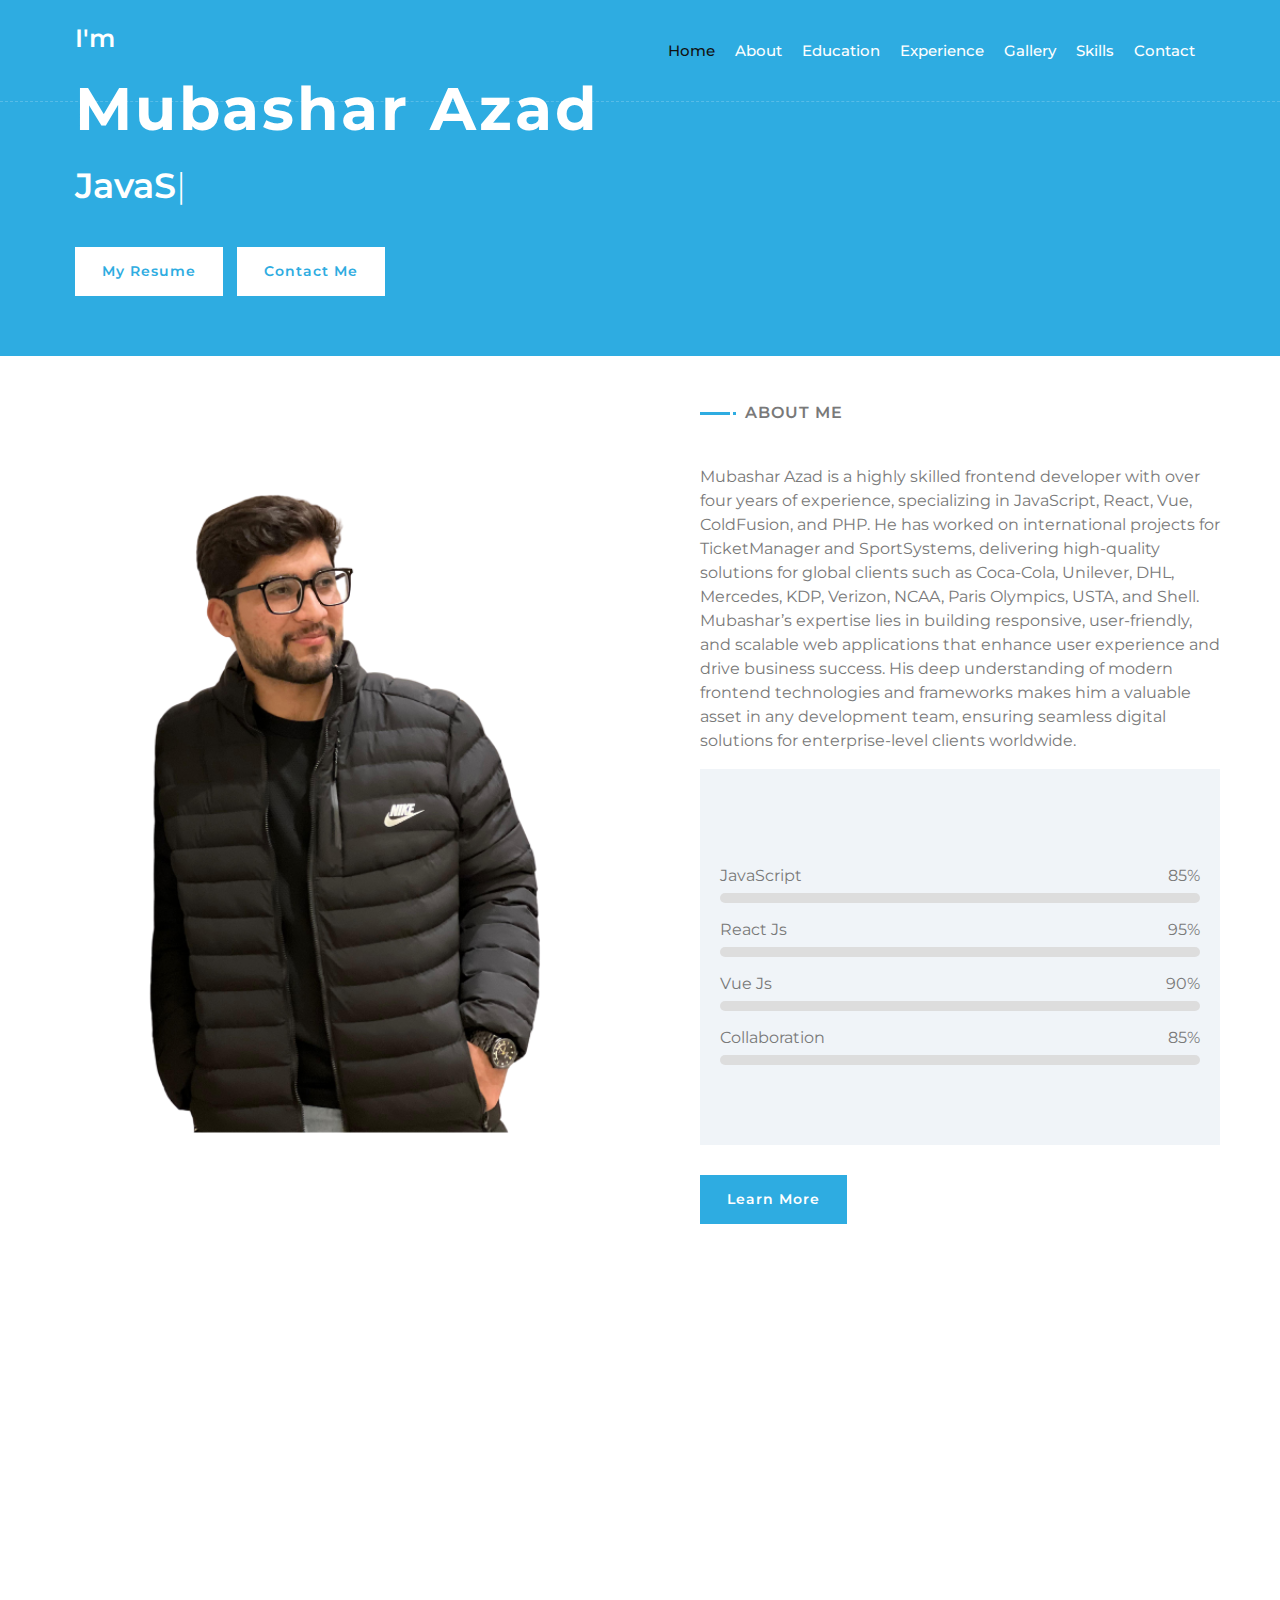
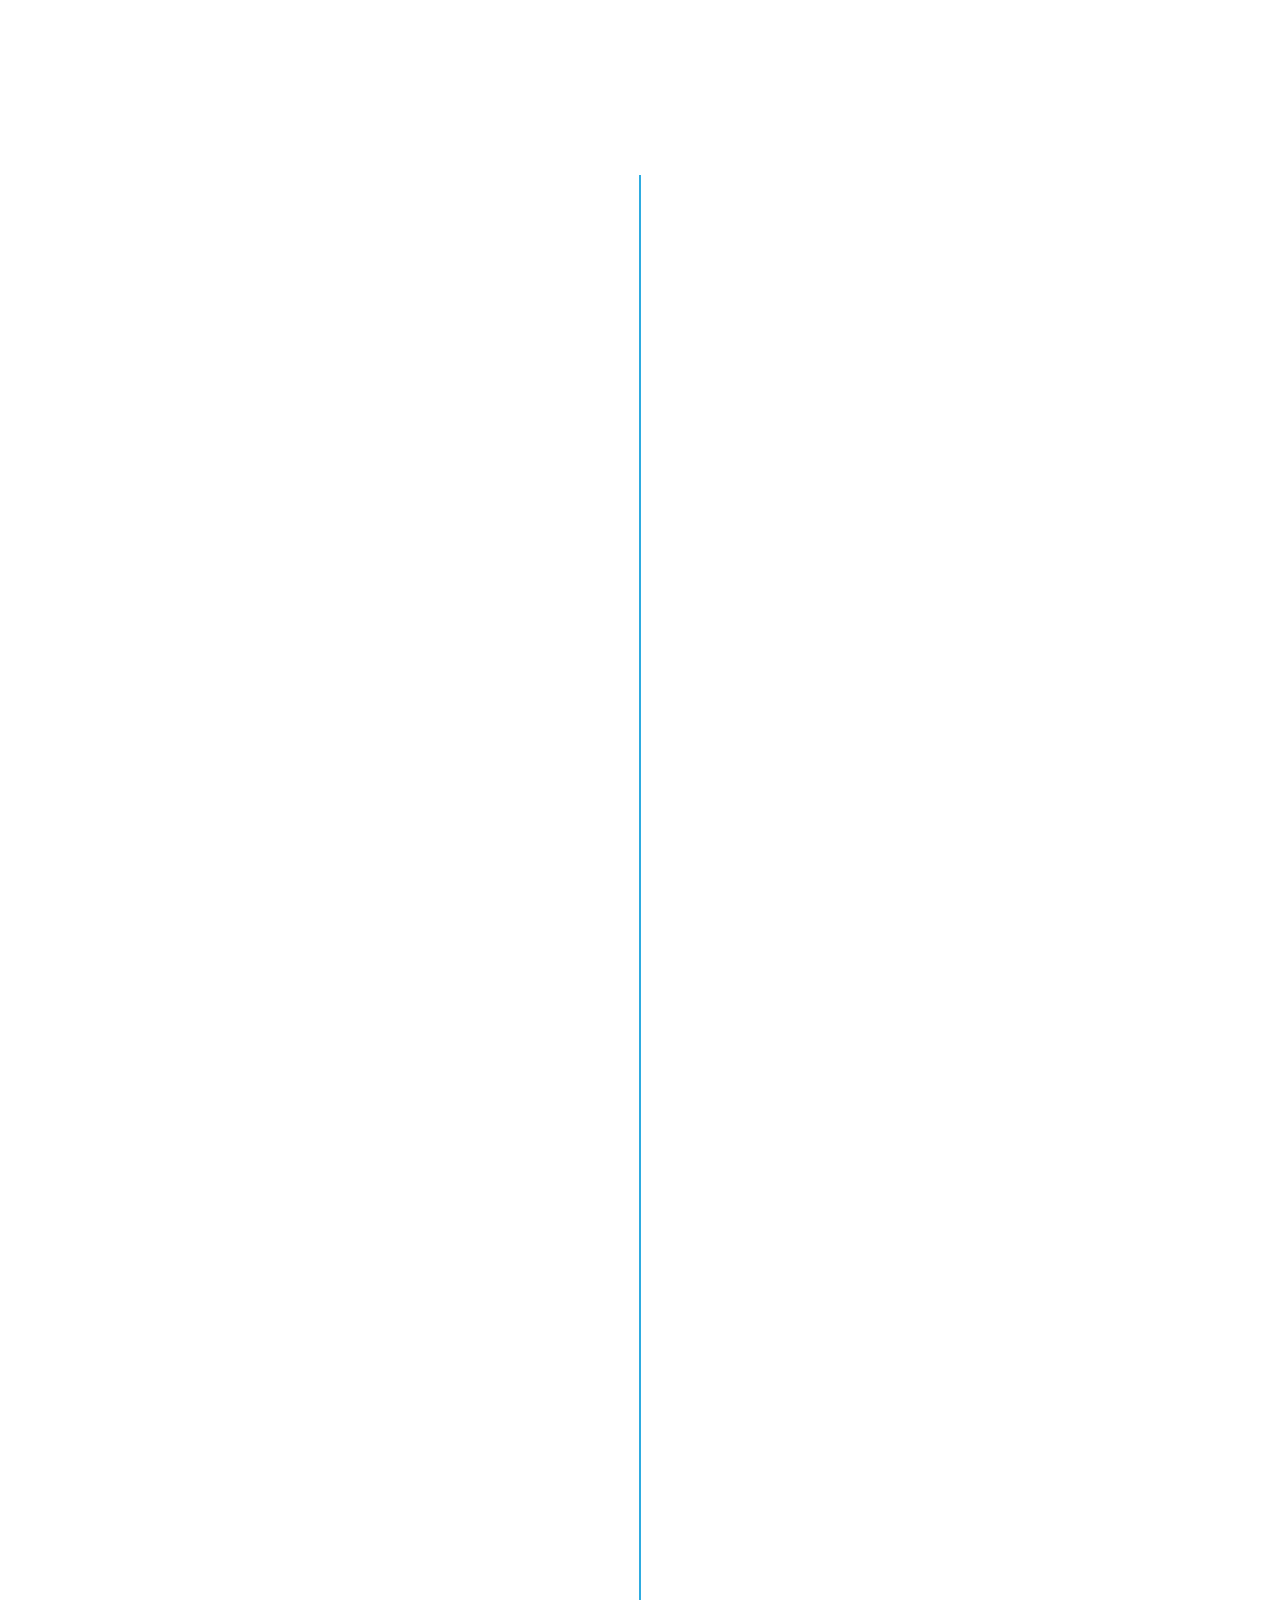
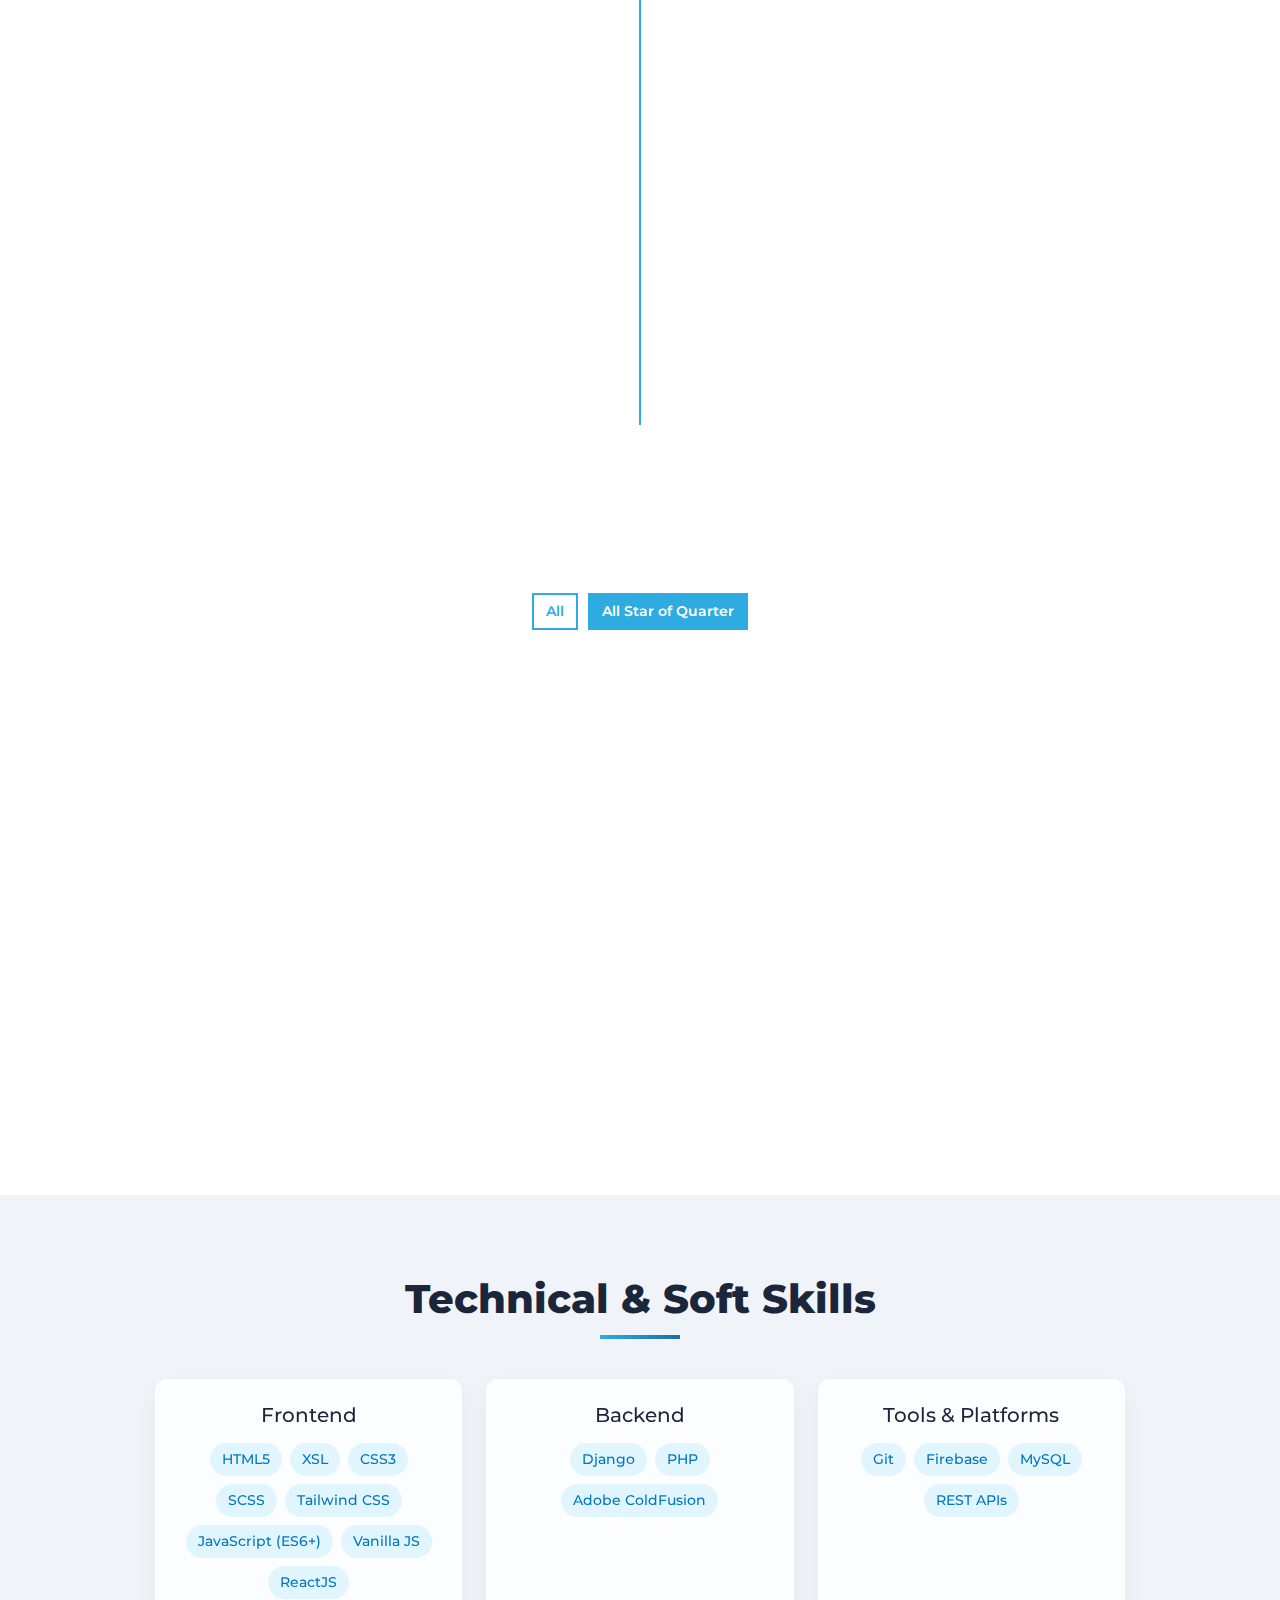
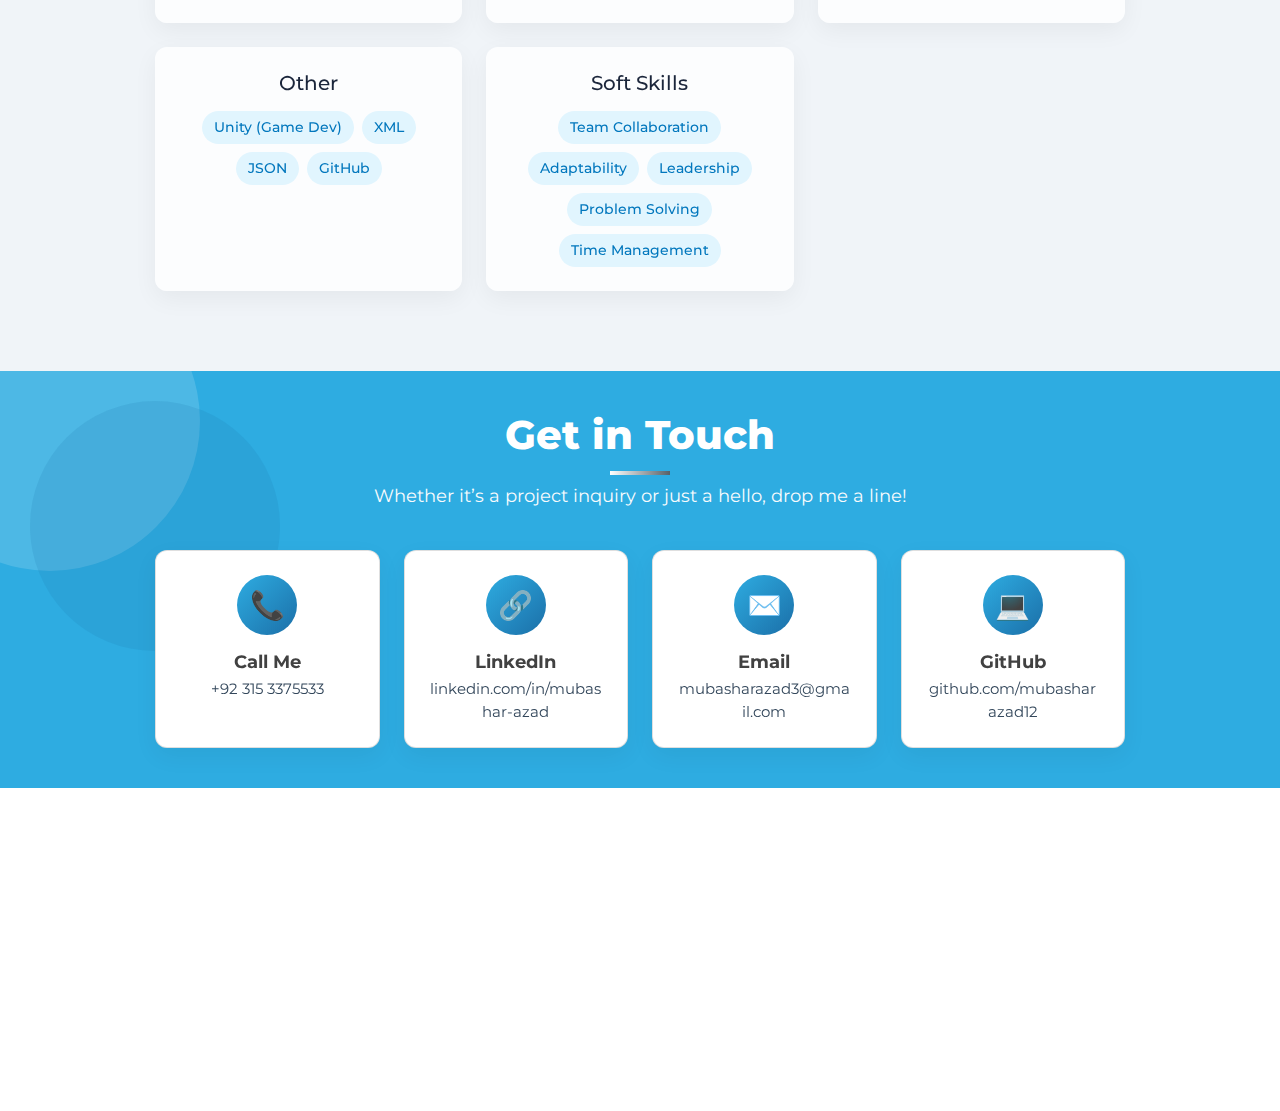
<file: index.html>
<!DOCTYPE html>
<html lang="en">
    <head>
        <meta charset="utf-8">
        <title>Mubashar Azad</title>
        <meta content="width=device-width, initial-scale=1.0" name="viewport">
        <meta name="keywords">
        <meta name="description">

        <!-- Favicon -->
        <link href="img/favicon.ico" rel="icon">

        <!-- Google Font -->
        <link href="https://fonts.googleapis.com/css2?family=Montserrat:wght@300;400;500;600;700&display=swap" rel="stylesheet">

        <!-- CSS Libraries -->
        <link href="https://stackpath.bootstrapcdn.com/bootstrap/4.4.1/css/bootstrap.min.css" rel="stylesheet">
        <link href="https://cdnjs.cloudflare.com/ajax/libs/font-awesome/5.10.0/css/all.min.css" rel="stylesheet">
        <link href="lib/animate/animate.min.css" rel="stylesheet">
        <link href="lib/owlcarousel/assets/owl.carousel.min.css" rel="stylesheet">
        <link href="lib/lightbox/css/lightbox.min.css" rel="stylesheet">

        <!-- Template Stylesheet -->
        <link href="css/style.css" rel="stylesheet">
    </head>

    <body data-spy="scroll" data-target=".navbar" data-offset="51">
        <!-- Nav Bar Start -->
        <div class="navbar navbar-expand-lg bg-light navbar-light">
            <div class="container-fluid">
                <a href="index.html" class="navbar-brand"></a>
                <button type="button" class="navbar-toggler" data-toggle="collapse" data-target="#navbarCollapse">
                    <span class="navbar-toggler-icon"></span>
                </button>

                <div class="collapse navbar-collapse justify-content-between" id="navbarCollapse">
                    <div class="navbar-nav ml-auto">
                        <a href="#home" class="nav-item nav-link active">Home</a>
                        <a href="#about" class="nav-item nav-link">About</a>
                        <a href="#service" class="nav-item nav-link">Education</a>
                        <a href="#experience" class="nav-item nav-link">Experience</a>
                        <a href="#portfolio" class="nav-item nav-link">Gallery</a>
                        <a href="#skills" class="nav-item nav-link">Skills</a>
                        <!--  <a href="#review" class="nav-item nav-link">Review</a>
                        <a href="#team" class="nav-item nav-link">Team</a>
                        <a href="#blog" class="nav-item nav-link">Blog</a>-->
                        <a href="#contact" class="nav-item nav-link">Contact</a>
                    </div>
                </div>
            </div>
        </div>
        <!-- Nav Bar End -->


        <!-- Hero Start -->
        <div class="hero" id="home">
            <div class="container-fluid">
                <div class="row align-items-center">
                    <div class="col-sm-12 col-md-6">
                        <div class="hero-content">
                            <div class="hero-text">
                                <p>I'm</p>
                                <h1>Mubashar Azad</h1>
                                <h2></h2>
                                <div class="typed-text"> JavaScript, React.js, Vue.js, GitHub, Frontend Development</div>
                            </div>
                            <div class="hero-btn">
                                <a class="btn" href="documents\Mubashar Azad.pdf" download>My Resume</a>
                                <a class="btn" href="#contact">Contact Me</a>
                            </div>
                        </div>
                    </div>
                    <div class="col-sm-12 col-md-6 d-none d-md-block">
                        <div class="hero-image">
                            <!-- <img src="img/hero.png" alt="Hero Image"> -->
                        </div>
                    </div>
                </div>
            </div>
        </div>
        <!-- Hero End -->

   
        <!-- About Start -->
        <div class="about wow fadeInUp" data-wow-delay="0.1s" id="about">
            
            <div class="container-fluid">
                <div class="row align-items-center">
                     <div class="col-lg-6">
                        <div class="about-img">
                            <!-- <img src="img/about.jpg" alt="Image"> -->
                            <img src="img/hero.png" alt="Hero Image"> 
                        </div>
                    </div>
                    <div class="col-lg-6">
                        <div class="about-content">
                            <div class="section-header text-left">
                               <p>About Me</p>
                                
                            </div>
                            <div class="about-text">
                                <p>
                                    Mubashar Azad is a highly skilled frontend developer with over four years of experience, specializing in JavaScript, React, Vue, ColdFusion, and PHP. He has worked on international projects for TicketManager and SportSystems, delivering high-quality solutions for global clients such as Coca-Cola, Unilever, DHL, Mercedes, KDP, Verizon, NCAA, Paris Olympics, USTA, and Shell. Mubashar’s expertise lies in building responsive, user-friendly, and scalable web applications that enhance user experience and drive business success. His deep understanding of modern frontend technologies and frameworks makes him a valuable asset in any development team, ensuring seamless digital solutions for enterprise-level clients worldwide.
 </p>
                            </div>
                            <div class="skills">
                                <div class="skill-name">
                                    <p>JavaScript</p><p>85%</p>
                                </div>
                                <div class="progress">
                                    <div class="progress-bar" role="progressbar" aria-valuenow="85" aria-valuemin="0" aria-valuemax="100"></div>
                                </div>
                                <div class="skill-name">
                                    <p>React Js</p><p>95%</p>
                                </div>
                                <div class="progress">
                                    <div class="progress-bar" role="progressbar" aria-valuenow="95" aria-valuemin="0" aria-valuemax="100"></div>
                                </div>
                                <div class="skill-name">
                                    <p>Vue Js</p><p>90%</p>
                                </div>
                                <div class="progress">
                                    <div class="progress-bar" role="progressbar" aria-valuenow="90" aria-valuemin="0" aria-valuemax="100"></div>
                                </div>
                                <div class="skill-name">
                                    <p>Collaboration</p><p>85%</p>
                                </div>
                                <div class="progress">
                                    <div class="progress-bar" role="progressbar" aria-valuenow="85" aria-valuemin="0" aria-valuemax="100"></div>
                                </div>
                            </div>
                            <a class="btn" href="">Learn More</a>
                        </div>
                    </div>
                </div>
            </div>
        </div>
        <!-- About End -->
        
        
        <!-- Education Start -->
        <div class="service" id="service">
            <div class="container">
                <div class="section-header text-center wow zoomIn" data-wow-delay="0.1s">
                    <p>Background</p>
                    <h2>Education</h2>
                </div>
                <div class="row">
                    <div class="col-lg-6 wow fadeInUp" data-wow-delay="0.0s">
                        <div class="service-item">
                            <div class="service-icon">
                                <i class="fas fa-graduation-cap"></i>
                            </div>
                            <div class="service-text">
                                <h3>BS - Software Engineering</h3>
                                <p><i>Riphah International University, Islamabad
</p></i>
                               
                            </div>
                        </div>
                    </div>
               
                    <!-- <div class="col-lg-6 wow fadeInUp" data-wow-delay="0.4s">
                        <div class="service-item">
                            <div class="service-icon">
                                <i class="fas fa-book-reader"></i>
                            </div>
                            <div class="service-text">
                                 <h3>A-Level</h3>
                                <p><i>Roots College International
</p></i>
                               
                            </div>
                        </div> -->
                    <!-- </div>
                    <div class="col-lg-6 wow fadeInUp" data-wow-delay="0.6s">
                        <div class="service-item">
                            <div class="service-icon">
                                <i class="fas fa-school"></i>
                            </div>
                            <div class="service-text">
                                <h3>High School</h3>
                                <p><i>Vaqar Un Nisa School
</p></i>
                                
                            </div>
                        </div>
                    </div> -->
                </div>
            </div>
        </div>
        <!-- Service End -->
        
        
         <!-- Experience Start -->
        <div class="experience" id="experience">
            <div class="container">
                <header class="section-header text-center wow zoomIn" data-wow-delay="0.1s">
                    <p>My Resume</p>
                    <h2>Pojects Worked On</h2>
                </header>
                <div class="timeline">
                    <div class="timeline-item left wow slideInLeft" data-wow-delay="0.1s">
                        <div class="timeline-text">
                            <div class="timeline-date">SportSystems Client</div>
                            <h2>Coca Cola</h2>
                            <p>
                                Developed a highly interactive and responsive web platform for Coca-Cola’s global campaigns.

Optimized frontend performance for seamless user experience across devices.

Received appreciation from the customer support team for smooth UI/UX that enhanced engagement.

Collaborated with QA to ensure rigorous testing and bug-free deployments.
                            </p>
                        </div>
                    </div>
                    <div class="timeline-item right wow slideInRight" data-wow-delay="0.1s">
                        <div class="timeline-text">
                            <div class="timeline-date">SportSystems Client</div>
                            <h2>Unilever</h2>
                            <!-- <h4>Corporate Events, Islamabad,Pakistan</h4> -->
                            <p>
                                Created a scalable frontend architecture for Unilever’s digital solutions.

                                Designed user-centric UI components that improved accessibility and usability.
                                
                                Recognized for delivering efficient code and rapid feature updates.
                                
                                Worked closely with QA teams to resolve UI inconsistencies and improve responsiveness. 
                            </p>
                        </div>
                    </div>
                    <div class="timeline-item left wow slideInLeft" data-wow-delay="0.1s">
                        <div class="timeline-text">
                            <div class="timeline-date">SportSystems Client</div>
                            <h2>DHL</h2>
                            <p>
                                Built a dynamic logistics management interface, improving order tracking and real-time updates.

                                Implemented React and Vue-based solutions to enhance user interactions.
                                
                                Received positive feedback from the customer service team for improved navigation and UX.
                                
                                Collaborated with QA testers to perform cross-browser testing and ensure system stability.
                            </p>
                        </div>
                    </div>
                    <div class="timeline-item right wow slideInRight" data-wow-delay="0.1s">
                        <div class="timeline-text">
                            <div class="timeline-date">SportSystems Client</div>
                            <h2>Mercedes</h2>
                            <p>
                                Developed high-performance frontend solutions for Mercedes’ internal and customer-facing applications.

                                Focused on optimizing UI components for automotive data visualization.
                                
                                Customer support team acknowledged the smooth, glitch-free interface.
                                
                                Worked alongside QA engineers to ensure responsive layouts on all devices.                            </p>
                        </div>
                    </div>
                    <div class="timeline-item left wow slideInLeft" data-wow-delay="0.1s">
                        <div class="timeline-text">
                            <div class="timeline-date">SportSystems Client</div>
                            <h2>KDP (Keurig Dr Pepper)</h2>
                            <p>
                                Designed an engaging e-commerce experience for KDP’s product lineup.

Ensured fast-loading, mobile-friendly interfaces using React and PHP.

Integrated SportSystems and TicketManager to synchronize event data and ensure real-time updates across platforms.

Customer support teams appreciated the intuitive navigation and user experience improvements.

QA collaboration helped eliminate edge-case UI bugs and performance issues, ensuring smooth data flow between systems.
                            </p>
                        </div>
                    </div>
                    <div class="timeline-item right wow slideInRight" data-wow-delay="0.1s">
                        <div class="timeline-text">
                            <div class="timeline-date">SportSystems Client</div>
                            <h2>Shell</h2>
                            <p>
                                Created a responsive enterprise dashboard for Shell’s internal management tools.

                                Developed secure, efficient UI components for handling business-critical data.
                                
                                Integrated SportSystems and TicketManager to ensure seamless data exchange between ticketing and corporate systems.
                                
                                Earned appreciation for enhancing usability, modernizing legacy interfaces, and maintaining data consistency across platforms.
                                
                                Conducted extensive QA testing for security, performance, and cross-browser consistency while validating end-to-end data accuracy between the integrated systems.                            </p>
                        </div>
                    </div>
                </div>
            </div>
        </div>
        <!-- Job Experience End -->
         <!-- Portfolio Start -->
    <!-- <div class="container-fluid pt-5 pb-3" id="portfolio">
        <div class="container">
            <div class="position-relative d-flex align-items-center justify-content-center">
                <h1 class="display-1 text-uppercase text-white" style="-webkit-text-stroke: 1px #dee2e6;">Gallery</h1>
                <h1 class="position-absolute text-uppercase text-primary"></h1>
            </div>
            <script src="https://apps.elfsight.com/p/platform.js" defer></script>
<div class="elfsight-app-49f7abd9-7fe6-4b0e-9a2c-ef73fb15588d"></div> -->
            <!--<div class="row">
                <div class="col-12 text-center mb-2">
                    <ul class="list-inline mb-4" id="portfolio-flters">
                        <li class="btn btn-sm btn-outline-primary m-1 active"  data-filter="*">All</li>
                        <li class="btn btn-sm btn-outline-primary m-1" data-filter=".first">Design</li>
                        <li class="btn btn-sm btn-outline-primary m-1" data-filter=".second">Development</li>
                        <li class="btn btn-sm btn-outline-primary m-1" data-filter=".third">Marketing</li>
                    </ul>
                </div>
            </div>
            <div class="row portfolio-container">
                <div class="col-lg-4 col-md-6 mb-4 portfolio-item first">
                    <div class="position-relative overflow-hidden mb-2">
                        <img class="img-fluid rounded w-100" src="img/portfolio-1.jpg" alt="">
                        <div class="portfolio-btn bg-primary d-flex align-items-center justify-content-center">
                            <a href="img/portfolio-1.jpg" data-lightbox="portfolio">
                                <i class="fa fa-plus text-white" style="font-size: 60px;"></i>
                            </a>
                        </div>
                    </div>
                </div>
                <div class="col-lg-4 col-md-6 mb-4 portfolio-item second">
                    <div class="position-relative overflow-hidden mb-2">
                        <img class="img-fluid rounded w-100" src="img/portfolio-2.jpg" alt="">
                        <div class="portfolio-btn bg-primary d-flex align-items-center justify-content-center">
                            <a href="img/portfolio-2.jpg" data-lightbox="portfolio">
                                <i class="fa fa-plus text-white" style="font-size: 60px;"></i>
                            </a>
                        </div>
                    </div>
                </div>
                <div class="col-lg-4 col-md-6 mb-4 portfolio-item third">
                    <div class="position-relative overflow-hidden mb-2">
                        <img class="img-fluid rounded w-100" src="img/portfolio-3.jpg" alt="">
                        <div class="portfolio-btn bg-primary d-flex align-items-center justify-content-center">
                            <a href="img/portfolio-3.jpg" data-lightbox="portfolio">
                                <i class="fa fa-plus text-white" style="font-size: 60px;"></i>
                            </a>
                        </div>
                    </div>
                </div>
                <div class="col-lg-4 col-md-6 mb-4 portfolio-item first">
                    <div class="position-relative overflow-hidden mb-2">
                        <img class="img-fluid rounded w-100" src="img/portfolio-4.jpg" alt="">
                        <div class="portfolio-btn bg-primary d-flex align-items-center justify-content-center">
                            <a href="img/portfolio-4.jpg" data-lightbox="portfolio">
                                <i class="fa fa-plus text-white" style="font-size: 60px;"></i>
                            </a>
                        </div>
                    </div>
                    
      
   </div>

    
                <div class="col-lg-4 col-md-6 mb-4 portfolio-item second">
                    <div class="position-relative overflow-hidden mb-2">
                        <img class="img-fluid rounded w-100" src="img/portfolio-5.jpg" alt="">
                        <div class="portfolio-btn bg-primary d-flex align-items-center justify-content-center">
                            <a href="img/portfolio-5.jpg" data-lightbox="portfolio">
                                <i class="fa fa-plus text-white" style="font-size: 60px;"></i>
                            </a>
                        </div>
                    </div>
                </div>
                <div class="col-lg-4 col-md-6 mb-4 portfolio-item third">
                    <div class="position-relative overflow-hidden mb-2">
                        <img class="img-fluid rounded w-100" src="img/portfolio-6.jpg" alt="">
                        <div class="portfolio-btn bg-primary d-flex align-items-center justify-content-center">
                            <a href="img/portfolio-6.jpg" data-lightbox="portfolio">
                                <i class="fa fa-plus text-white" style="font-size: 60px;"></i>
                            </a>
                        </div>
                    </div>
                </div>
            </div>
            -->
  <!-- <center></center>
   <iframe width="1100" height="600" src="https://www.youtube.com/embed/videoseries?list=UU9LplAEsGmY35c1ImogGXzA" title="YouTube video player" frameborder="0" allow="accelerometer; autoplay; clipboard-write; encrypted-media; gyroscope; picture-in-picture" allowfullscreen></iframe>
    </div>
    </center> -->
    <!-- Portfolio End -->
 


        <!-- Portfolio Start -->
        <div class="portfolio" id="portfolio">
            <div class="container">
                <div class="section-header text-center wow zoomIn" data-wow-delay="0.1s">
                    <p>My Portfolio</p>
                    <h2>My Excellent Portfolio</h2>
                </div>
                <div class="row">
                    <div class="col-12">
                        <ul id="portfolio-filter">
                            <li data-filter="*" class="filter-active">All</li>
                            <li data-filter=".filter-1">All Star of Quarter</li>
                            <!-- <li data-filter=".filter-2">PNCA</li>
                            <li data-filter=".filter-3">Awards</li> -->
                        </ul>
                    </div>
                </div>
                <div class="row portfolio-container">
                    <div class="col-lg-4 col-md-6 col-sm-12 portfolio-item filter-1 wow fadeInUp" data-wow-delay="0.0s">
                        <div class="portfolio-wrap">
                            <div class="portfolio-img">
                                <img src="img/portfolio-3.png" alt="Image">
                            </div>
                            <div class="portfolio-text">
                                <h3>Interview</h3>
                                <a class="btn" href="img/portfolio-3.png" data-lightbox="portfolio">+</a>
                            </div>
                        </div>
                    </div>
              
                    <!--<div class="col-lg-4 col-md-6 col-sm-12 portfolio-item filter-1 wow fadeInUp" data-wow-delay="0.6s">
                        <div class="portfolio-wrap">
                            <div class="portfolio-img">
                                <img src="img/portfolio-4.jpg" alt="Image">
                            </div>
                            <div class="portfolio-text">
                                <h3>JavaScript drawing</h3>
                                <a class="btn" href="img/portfolio-4.jpg" data-lightbox="portfolio">+</a>
                            </div>
                        </div>
                    </div>
                    <div class="col-lg-4 col-md-6 col-sm-12 portfolio-item filter-2 wow fadeInUp" data-wow-delay="0.8s">
                        <div class="portfolio-wrap">
                            <div class="portfolio-img">
                                <img src="img/portfolio-5.jpg" alt="Image">
                            </div>
                            <div class="portfolio-text">
                                <h3>Social Mobile Apps</h3>
                                <a class="btn" href="img/portfolio-5.jpg" data-lightbox="portfolio">+</a>
                            </div>
                        </div>
                    </div>
                    <div class="col-lg-4 col-md-6 col-sm-12 portfolio-item filter-3 wow fadeInUp" data-wow-delay="1s">
                        <div class="portfolio-wrap">
                            <div class="portfolio-img">
                                <img src="img/portfolio-6.jpg" alt="Image">
                            </div>
                            <div class="portfolio-text">
                                <h3>Company Website</h3>
                                <a class="btn" href="img/portfolio-6.jpg" data-lightbox="portfolio">+</a>
                            </div>
                        </div>
                    </div>
                </div>-->
            </div>
        </div>
        <!-- Portfolio End -->
        
        
        
        
        
        <!-- Testimonial Start -->
         <!-- <div class="testimonial wow fadeInUp" data-wow-delay="0.1s" id="review">
            <div class="container">
                <div class="testimonial-icon">
                    <i class="fa fa-quote-left"></i>
                </div>
                <div class="owl-carousel testimonials-carousel">
                    <div class="testimonial-item">
                        <div class="testimonial-img">
                            <img src="img/testimonial-1.jpg" alt="Image">
                        </div>
                        <div class="testimonial-text">
                            <p>
                                Lorem ipsum dolor sit amet consec adipis elit. Etiam accums lacus eget velit tincid, quis suscip justo dictum. Lorem ipsum dolor sit amet consec adipis elit.
                            </p>
                            <h3>Customer Name</h3>
                            <h4>Profession</h4>
                        </div>
                    </div>
                    <div class="testimonial-item">
                        <div class="testimonial-img">
                            <img src="img/testimonial-2.jpg" alt="Image">
                        </div>
                        <div class="testimonial-text">
                            <p>
                                Lorem ipsum dolor sit amet consec adipis elit. Etiam accums lacus eget velit tincid, quis suscip justo dictum. Lorem ipsum dolor sit amet consec adipis elit.
                            </p>
                            <h3>Customer Name</h3>
                            <h4>Profession</h4>
                        </div>
                    </div>
                    <div class="testimonial-item">
                        <div class="testimonial-img">
                            <img src="img/testimonial-3.jpg" alt="Image">
                        </div>
                        <div class="testimonial-text">
                            <p>
                                Lorem ipsum dolor sit amet consec adipis elit. Etiam accums lacus eget velit tincid, quis suscip justo dictum. Lorem ipsum dolor sit amet consec adipis elit.
                            </p>
                            <h3>Customer Name</h3>
                            <h4>Profession</h4>
                        </div>
                    </div>
                </div>
            </div>
        </div>-->
        <!-- Testimonial End -->


        <!-- Team Start -->
      <!--   <div class="team" id="team">
            <div class="container">
                <div class="section-header text-center wow zoomIn" data-wow-delay="0.1s">
                    <p>My Team</p>
                    <h2>Expert Team Members</h2>
                </div>
                <div class="row">
                    <div class="col-lg-6 wow fadeInUp" data-wow-delay="0.0s">
                        <div class="team-item">
                            <div class="team-img">
                                <img src="img/team-1.jpg" alt="Image">
                            </div>
                            <div class="team-text">
                                <h2>Mollie Ross</h2>
                                <h4>Web Designer</h4>
                                <p>
                                    Lorem ipsum dolor sit amet consec adipis elit. Etiam accum lacus
                                </p>
                                <div class="team-social">
                                    <a class="btn" href=""><i class="fab fa-twitter"></i></a>
                                    <a class="btn" href=""><i class="fab fa-facebook-f"></i></a>
                                    <a class="btn" href=""><i class="fab fa-linkedin-in"></i></a>
                                    <a class="btn" href=""><i class="fab fa-instagram"></i></a>
                                </div>
                            </div>
                        </div>
                    </div>
                    <div class="col-lg-6 wow fadeInUp" data-wow-delay="0.2s">
                        <div class="team-item">
                            <div class="team-img">
                                <img src="img/team-2.jpg" alt="Image">
                            </div>
                            <div class="team-text">
                                <h2>Dylan Adams</h2>
                                <h4>Web Developer</h4>
                                <p>
                                    Lorem ipsum dolor sit amet consec adipis elit. Etiam accum lacus
                                </p>
                                <div class="team-social">
                                    <a class="btn" href=""><i class="fab fa-twitter"></i></a>
                                    <a class="btn" href=""><i class="fab fa-facebook-f"></i></a>
                                    <a class="btn" href=""><i class="fab fa-linkedin-in"></i></a>
                                    <a class="btn" href=""><i class="fab fa-instagram"></i></a>
                                </div>
                            </div>
                        </div>
                    </div>
                    <div class="col-lg-6 wow fadeInUp" data-wow-delay="0.4s">
                        <div class="team-item">
                            <div class="team-img">
                                <img src="img/team-3.jpg" alt="Image">
                            </div>
                            <div class="team-text">
                                <h2>Jennifer Page</h2>
                                <h4>Apps Designer</h4>
                                <p>
                                    Lorem ipsum dolor sit amet consec adipis elit. Etiam accum lacus
                                </p>
                                <div class="team-social">
                                    <a class="btn" href=""><i class="fab fa-twitter"></i></a>
                                    <a class="btn" href=""><i class="fab fa-facebook-f"></i></a>
                                    <a class="btn" href=""><i class="fab fa-linkedin-in"></i></a>
                                    <a class="btn" href=""><i class="fab fa-instagram"></i></a>
                                </div>
                            </div>
                        </div>
                    </div>
                    <div class="col-lg-6 wow fadeInUp" data-wow-delay="0.6s">
                        <div class="team-item">
                            <div class="team-img">
                                <img src="img/team-4.jpg" alt="Image">
                            </div>
                            <div class="team-text">
                                <h2>Josh Dunn</h2>
                                <h4>Apps Developer</h4>
                                <p>
                                    Lorem ipsum dolor sit amet consec adipis elit. Etiam accum lacus
                                </p>
                                <div class="team-social">
                                    <a class="btn" href=""><i class="fab fa-twitter"></i></a>
                                    <a class="btn" href=""><i class="fab fa-facebook-f"></i></a>
                                    <a class="btn" href=""><i class="fab fa-linkedin-in"></i></a>
                                    <a class="btn" href=""><i class="fab fa-instagram"></i></a>
                                </div>
                            </div>
                        </div>
                    </div>
                </div>
            </div>
        </div>-->
        <!-- Team End -->
        
        
        <!-- Contact Start -->
        <!-- <div class="contact wow fadeInUp" data-wow-delay="0.1s" id="contact">
            <div class="container-fluid">
                <div class="container">
                    <div class="row align-items-center">
                        <div class="col-md-4">
                             <img src="img/Contact.png" alt="Contact Image"> -->
                        <!-- </div>
                        <div class="col-md-8">
                            <div class="contact-form">
                                <div id="success"></div>
                                <form name="sentMessage" id="contactForm" novalidate="novalidate">
                                    <div class="control-group">
                                        <input type="text" class="form-control" id="name" placeholder="Your Name" required="required" data-validation-required-message="Please enter your name" />
                                        <p class="help-block"></p>
                                    </div>
                                    <div class="control-group">
                                        <input type="email" class="form-control" id="email" placeholder="Your Email" required="required" data-validation-required-message="Please enter your email" />
                                        <p class="help-block"></p>
                                    </div>
                                    <div class="control-group">
                                        <input type="text" class="form-control" id="subject" placeholder="Subject" required="required" data-validation-required-message="Please enter a subject" />
                                        <p class="help-block"></p>
                                    </div>
                                    <div class="control-group">
                                        <textarea class="form-control" id="message" placeholder="Message" required="required" data-validation-required-message="Please enter your message"></textarea>
                                        <p class="help-block"></p>
                                    </div>
                                    <div>
                                        <button class="btn" type="submit" id="sendMessageButton">Send Message</button>
                                    </div>
                                </form>
                            </div>
                        </div>
                    </div>
                </div>
            </div>
        </div> --> 
        <!-- Contact End -->
         <!-- Skills Start -->
<section class="skills" id="skills">
    <div class="container">
      <h2 class="skills-heading">Technical &amp; Soft Skills</h2>
      <div class="skills-grid">
        <!-- Frontend -->
        <div class="skill-card">
          <h3>Frontend</h3>
          <div class="skill-tags">
            <span>HTML5</span>
            <span>XSL</span>
            <span>CSS3</span>
            <span>SCSS</span>
            <span>Tailwind CSS</span>
            <span>JavaScript (ES6+)</span>
            <span>Vanilla JS</span>
            <span>ReactJS</span>
          </div>
        </div>
        <!-- Backend -->
        <div class="skill-card">
          <h3>Backend</h3>
          <div class="skill-tags">
            <span>Django</span>
            <span>PHP</span>
            <span>Adobe ColdFusion</span>
          </div>
        </div>
        <!-- Tools & Platforms -->
        <div class="skill-card">
          <h3>Tools &amp; Platforms</h3>
          <div class="skill-tags">
            <span>Git</span>
            <span>Firebase</span>
            <span>MySQL</span>
            <span>REST APIs</span>
          </div>
        </div>
        <!-- Other -->
        <div class="skill-card">
          <h3>Other</h3>
          <div class="skill-tags">
            <span>Unity (Game Dev)</span>
            <span>XML</span>
            <span>JSON</span>
            <span>GitHub</span>
          </div>
        </div>
        <!-- Soft Skills -->
        <div class="skill-card">
          <h3>Soft Skills</h3>
          <div class="skill-tags">
            <span>Team Collaboration</span>
            <span>Adaptability</span>
            <span>Leadership</span>
            <span>Problem Solving</span>
            <span>Time Management</span>
          </div>
        </div>
      </div>
    </div>
  </section>
  <!-- Skills End -->
<!-- Contact Info Start -->
<section class="contact-info" id="contact">
    <div class="bg-shapes"></div>
    <div class="container">
      <h2 class="ci-heading">Get in Touch</h2>
      <p class="ci-subheading">Whether it’s a project inquiry or just a hello, drop me a line!</p>
      <div class="card-grid">
        <a href="tel:+923153375533" class="card">
          <div class="icon-circle">📞</div>
          <div class="card-content">
            <h3>Call Me</h3>
            <p>+92 315 3375533</p>
          </div>
        </a>
        <a href="https://linkedin.com/in/mubashar-azad" target="_blank" class="card">
          <div class="icon-circle">🔗</div>
          <div class="card-content">
            <h3>LinkedIn</h3>
            <p>linkedin.com/in/mubashar-azad</p>
          </div>
        </a>
        <a href="mailto:mubasharazad3@gmail.com" class="card">
          <div class="icon-circle">✉️</div>
          <div class="card-content">
            <h3>Email</h3>
            <p>mubasharazad3@gmail.com</p>
          </div>
        </a>
        <a href="https://github.com/mubasharazad12" target="_blank" class="card">
          <div class="icon-circle">💻</div>
          <div class="card-content">
            <h3>GitHub</h3>
            <p>github.com/mubasharazad12</p>
          </div>
        </a>
      </div>
    </div>
  </section>
  <!-- Contact Info End -->
  

        <!-- Blog Start -->
        <!--<div class="blog" id="blog">
            <div class="container">
                <div class="section-header text-center wow zoomIn" data-wow-delay="0.1s">
                    <p>From Blog</p>
                    <h2>Latest Articles</h2>
                </div>
                <div class="row">
                    <div class="col-lg-6">
                        <div class="blog-item wow fadeInUp" data-wow-delay="0.1s">
                            <div class="blog-img">
                                <img src="img/blog-1.jpg" alt="Blog">
                            </div>
                            <div class="blog-text">
                                <h2>Lorem ipsum dolor sit amet</h2>
                                <div class="blog-meta">
                                    <p><i class="far fa-user"></i>Admin</p>
                                    <p><i class="far fa-list-alt"></i>Web Design</p>
                                    <p><i class="far fa-calendar-alt"></i>01-Jan-2045</p>
                                    <p><i class="far fa-comments"></i>5</p>
                                </div>
                                <p>
                                    Lorem ipsum dolor sit amet elit. Nullam commodo mattis mi. Nullam eu erat lectus. Proin viverra risus vitae luctus. Proin ut ante, vitae sapien. Fusce sem ac erat rhoncus, ornare mattis nisl massa et eros vitae pulvin
                                </p>
                                <a class="btn" href="">Read More <i class="fa fa-angle-right"></i></a>
                            </div>
                        </div>
                    </div>
                    <div class="col-lg-6">
                        <div class="blog-item wow fadeInUp" data-wow-delay="0.3s">
                            <div class="blog-img">
                                <img src="img/blog-2.jpg" alt="Blog">
                            </div>
                            <div class="blog-text">
                                <h2>Lorem ipsum dolor sit amet</h2>
                                <div class="blog-meta">
                                    <p><i class="far fa-user"></i>Admin</p>
                                    <p><i class="far fa-list-alt"></i>Apps Design</p>
                                    <p><i class="far fa-calendar-alt"></i>01-Jan-2045</p>
                                    <p><i class="far fa-comments"></i>10</p>
                                </div>
                                <p>
                                    Lorem ipsum dolor sit amet elit. Nullam commodo mattis mi. Nullam eu erat lectus. Proin viverra risus vitae luctus. Proin ut ante, vitae sapien. Fusce sem ac erat rhoncus, ornare mattis nisl massa et eros vitae pulvin
                                </p>
                                <a class="btn" href="">Read More <i class="fa fa-angle-right"></i></a>
                            </div>
                        </div>
                    </div>
                </div>
            </div>
        </div>-->
        <!-- Blog End -->


        <!-- Footer Start -->
        <div class="footer wow fadeIn" data-wow-delay="0.3s">
            <div class="container-fluid">
                <div class="container">
                    <div class="footer-info">
                        <h2>Mubashar Azad</h2>
                        <div class="footer-menu">
                            <p> <a target="_blank" href="https://maps.app.goo.gl/7GS9SYrPzwKPTLX46">Pakistan</a> <br><br> <a href="tel:+92 315 3375533">+92 315 3375533</a> <br><br> <a href="mailto:mubasharazad3@gmail.com ">mubasharazad3@gmail.com </a></p>
                        
                        </div>
                        <div class="footer-social">
                            <a href="https://www.linkedin.com/in/mubashar-azad/"><i class="fab fa-linkedin-in"></i></a>
                            <a href="https://github.com/mubasharazad12"><i class="fab fa-github"></i></a>    
                            <a href="https://www.instagram.com/mubasharazad12/"><i class="fab fa-instagram"></i></a>    
                        </div>
                    </div>
                </div>
                <!-- <div class="container copyright">
                    <p>&copy; <a href="#">shafaqgillani1@gmail.com</a>, All Right Reserved | Developed By <a href="#">Shafaq Shahid</a></p>
                </div> -->
            </div>
        </div>
        <!-- Footer End -->
        
        
        <!-- Back to top button -->
        <a href="#" class="btn back-to-top"><i class="fa fa-chevron-up"></i></a>
        
        
        <!-- Pre Loader -->
        <div id="loader" class="show">
            <div class="loader"></div>
        </div>

        
        <!-- JavaScript Libraries -->
        <script src="https://code.jquery.com/jquery-3.4.1.min.js"></script>
        <script src="https://stackpath.bootstrapcdn.com/bootstrap/4.4.1/js/bootstrap.bundle.min.js"></script>
        <script src="lib/easing/easing.min.js"></script>
        <script src="lib/wow/wow.min.js"></script>
        <script src="lib/waypoints/waypoints.min.js"></script>
        <script src="lib/typed/typed.min.js"></script>
        <script src="lib/owlcarousel/owl.carousel.min.js"></script>
        <script src="lib/isotope/isotope.pkgd.min.js"></script>
        <script src="lib/lightbox/js/lightbox.min.js"></script>
        
        <!-- Contact Javascript File -->
        <script src="mail/jqBootstrapValidation.min.js"></script>
        <script src="mail/contact.js"></script>

        <!-- Template Javascript -->
        <script src="js/main.js"></script>
    </body>
</html>
</file>
<file: css/style.css>
/*******************************/
/********* General CSS *********/
/*******************************/
body {
    color: #797979;
    background: #ffffff;
    font-family: 'Montserrat', sans-serif;
}

h1,
h2, 
h3, 
h4,
h5, 
h6 {
    color: #414141;
}

a {
    color: #313131;
    transition: .3s;
}

a:hover,
a:active,
a:focus {
    color: #2eace1;
    outline: none;
    text-decoration: none;
}

.btn:focus,
.form-control:focus {
    box-shadow: none;
}

.container-fluid {
    max-width: 1366px;
}

.btn {
    padding: 12px 25px;
    font-size: 14px;
    font-weight: 600;
    letter-spacing: 1px;
    color: #ffffff;
    background: #2eace1;
    border: 2px solid transparent;
    border-radius: 0;
    box-shadow: inset 0 0 0 50px #2eace1;
    transition: ease-out 0.3s;
    -webkit-transition: ease-out 0.3s;
    -moz-transition: ease-out 0.3s;
}

.btn:hover {
    color: #2eace1
    background: transparent;
    box-shadow: inset 0 0 0 0 #2eace1;
    border-color: #2eace1;
}

#loader {
    position: fixed;
    top: 0;
    right: 0;
    bottom: 0;
    left: 0;
    display: flex;
    align-items: center;
    justify-content: center;
    background: #ffffff;
    opacity: 0;
    visibility: hidden;
    -webkit-transition: opacity .3s ease-out, visibility 0s linear .3s;
    -o-transition: opacity .3s ease-out, visibility 0s linear .3s;
    transition: opacity .3s ease-out, visibility 0s linear .3s;
    z-index: 999;
}

#loader.show {
    -webkit-transition: opacity .6s ease-out, visibility 0s linear 0s;
    -o-transition: opacity .6s ease-out, visibility 0s linear 0s;
    transition: opacity .6s ease-out, visibility 0s linear 0s;
    visibility: visible;
    opacity: 1;
}

#loader .loader {
    position: relative;
    width: 45px;
    height: 45px;
    border: 5px solid #dddddd;
    border-top: 5px solid #2eace1;
    border-radius: 50%;
    -webkit-animation: spin 2s linear infinite;
    animation: spin 2s linear infinite;
}

@-webkit-keyframes spin {
    0% { -webkit-transform: rotate(0deg); }
    100% { -webkit-transform: rotate(360deg); }
}

@keyframes spin {
    0% { transform: rotate(0deg); }
    100% { transform: rotate(360deg); }
}

.back-to-top {
    position: fixed;
    display: none;
    width: 44px;
    height: 44px;
    padding: 8px 0;
    text-align: center;
    line-height: 1;
    font-size: 22px;
    right: 15px;
    bottom: 15px;
    z-index: 9;
}

.back-to-top i {
    color: #ffffff;
}

.back-to-top:hover i {
    color: #414141;
}


/**********************************/
/*********** Nav Bar CSS **********/
/**********************************/
.navbar {
    position: relative;
    transition: .5s;
    z-index: 999;
}

.navbar.nav-sticky {
    position: fixed;
    top: 0;
    width: 100%;
    box-shadow: 0 2px 5px rgba(0, 0, 0, .3);
}

.navbar .navbar-brand {
    margin: 0;
    font-size: 45px;
    line-height: 0px;
    font-weight: 700;
    letter-spacing: 2px;
    transition: .5s;
    
}

.navbar .navbar-brand img {
    max-width: 100%;
    max-height: 40px;
}

.navbar .dropdown-menu {
    margin-top: 0;
    border: 0;
    border-radius: 0;
    background: #f8f9fa;
}

@media (min-width: 992px) {
    .navbar {
        position: absolute;
        width: 100%;
        padding: 30px 60px;
        background: transparent !important;
        border-bottom: 1px dashed rgba(256, 256, 256, .2);
        z-index: 9;
    }
    
    .navbar.nav-sticky {
        padding: 10px 60px;
        background: #ffffff !important;
    }
    
    .navbar .navbar-brand {
        color: #ffffff;
    }
    
    .navbar.nav-sticky .navbar-brand {
        color: #2eace1;
    }

    .navbar-light .navbar-nav .nav-link,
    .navbar-light .navbar-nav .nav-link:focus {
        padding: 10px 10px 8px 10px;
        color: #ffffff;
        font-size: 15px;
        font-weight: 500;
    }
    
    .navbar-light.nav-sticky .navbar-nav .nav-link,
    .navbar-light.nav-sticky .navbar-nav .nav-link:focus {
        color: #414141;
    }

    .navbar-light .navbar-nav .nav-link:hover,
    .navbar-light .navbar-nav .nav-link.active {
        color: #111111;
    }
    
    .navbar-light.nav-sticky .navbar-nav .nav-link:hover,
    .navbar-light.nav-sticky .navbar-nav .nav-link.active {
        color: #2eace1;
    }
}

@media (max-width: 991.98px) {   
    .navbar {
        padding: 15px;
        background: #ffffff !important;
    }
    
    .navbar .navbar-brand {
        color: #2eace1;
    }
    
    .navbar .navbar-nav {
        margin-top: 15px;
    }
    
    .navbar a.nav-link {
        padding: 5px;
    }
    
    .navbar .dropdown-menu {
        box-shadow: none;
    }
}


/*******************************/
/********** Hero CSS ***********/
/*******************************/
.hero {
    position: relative;
    width: 100%;
    margin-bottom: 45px;
    padding: 20px 0 0 0;
    overflow: hidden;
    background: linear-gradient(rgba(46,172,225,255), rgba(46,172,225,255)), url(../img/hero-bg.jpg);
    background-position: center;
    background-repeat: no-repeat;
    background-size: cover;
    padding-bottom: 60px;
}

.hero .container-fluid {
    padding: 0;
}

.hero .hero-image {
    position: relative;
    text-align: right;
    padding-right: 75px;
}

.hero .hero-image img {
    max-width: 80%;
    max-height: 80%;
}

.hero .hero-content {
    position: relative;
    padding-left: 75px;
    display: flex;
    align-items: flex-start;
    justify-content: center;
    flex-direction: column;
}

.hero .hero-text p {
    color: #ffffff;
    font-size: 25px;
    font-weight: 600;
    margin-bottom: 15px;
}

.hero .hero-text h1 {
    color: #ffffff;
    font-size: 60px;
    font-weight: 700;
    letter-spacing: 3px;
    margin-bottom: 15px;
}

.hero .hero-text h2 {
    display: inline-block;
    margin: 0;
    height: 35px;
    color: #ffffff;
    font-size: 35px;
    font-weight: 600;
}

.hero .hero-text .typed-text {
    display: none;
}

.hero .hero-text .typed-cursor {
    font-size: 35px;
    font-weight: 300;
    color: #ffffff;
}

.hero .hero-btn .btn {
    margin-top: 35px;
    color: #2eace1;
    background: #ffffff;
    box-shadow: inset 0 0 0 50px #ffffff;
}

.hero .hero-btn .btn:hover {
    color: #ffffff;
    background: transparent;
    box-shadow: inset 0 0 0 0 #ffffff;
    border-color: #ffffff;
}

.hero .hero-btn .btn:first-child {
    margin-right: 10px;
}

@media (max-width: 991.98px) {
    .hero {
        padding-top: 60px;
    }
    
    .hero .hero-content {
        padding: 0 15px;
    }
    
    .hero .hero-text p {
        font-size: 20px;
    }
    
    .hero .hero-text h1 {
        font-size: 45px;
    }
    
    .hero .hero-text h2 {
        font-size: 25px;
        height: 25px;
    }
    
    .hero .hero-btn .btn {
        padding: 12px 30px;
        letter-spacing: 1px;
    }
}

@media (max-width: 767.98px) {
    .hero {
        padding-top: 60px;
        padding-bottom: 60px;
    }
    
    .hero,
    .hero .hero-text,
    .hero .hero-btn {
        width: 100%;
        text-align: center;
    }
    
    .hero .hero-text p {
        font-size: 18px;
    }
    
    .hero .hero-text h1 {
        font-size: 35px;
    }
    
    .hero .hero-text h2 {
        font-size: 22px;
        height: 22px;
    }
    
    .hero .hero-btn .btn {
        padding: 10px 15px;
        letter-spacing: 1px;
    }
}

@media (max-width: 575.98px) {
    .hero .hero-text p {
        font-size: 16px;
    }
    
    .hero .hero-text h1 {
        font-size: 30px;
    }
    
    .hero .hero-text h2 {
        font-size: 18px;
        height: 18px;
    }
    
    .hero .hero-btn .btn {
        padding: 8px 10px;
        letter-spacing: 0;
    }
}


/*******************************/
/******* Section Header ********/
/*******************************/
.section-header {
    position: relative;
    margin-bottom: 45px;
}

.section-header p {
    display: inline-block;
    margin: 0 30px;
    margin-bottom: 10px;
    padding-left: 15px;
    position: relative;
    font-size: 16px;
    font-weight: 600;
    letter-spacing: 1px;
    text-transform: uppercase;
    background: #ffffff;
}

.section-header p::before {
    position: absolute;
    content: "";
    height: 3px;
    top: 11px;
    right: 0;
    left: -30px;
    background: #2eace1;
    z-index: -1;
}

.section-header p::after {
    position: absolute;
    content: "";
    width: 3px;
    height: 3px;
    top: 11px;
    left: 3px;
    background: #2eace1;
    z-index: 1;
}

.section-header h2 {
    margin: 0;
    position: relative;
    font-size: 45px;
    font-weight: 700;
}

@media (max-width: 767.98px) {
    .section-header h2 {
        font-size: 30px;
    }
}


/*******************************/
/********** About CSS **********/
/*******************************/
.about {
    position: relative;
    width: 100%;
    /* margin: -45px 0 45px 0; */
}

.about .col-lg-6 {
    padding: 0;
}

.about .section-header {
    margin-bottom: 30px;
}

.about .about-img {
    position: relative;
    height: 100%;

}

.about .about-img img {
    position: relative;
    width: 100%;
    height: 100%;
    object-fit: cover;
}

.about .about-content {
    padding: 0 60px;
}

.about .about-text p {
    font-size: 16px;
}

.about .skills {
    margin-bottom: 30px;
}

.about .skill-name {
    margin-top: 15px;
}

.about .skill-name p {
    display: inline-block;
    margin-bottom: 5px;
    font-size: 16px;
    font-weight: 400;
}

.about .skill-name p:last-child {
    float: right;
}

.about .progress {
    height: 10px;
    border-radius: 10px;
    background: #dddddd;
}

.about .progress .progress-bar {
    width: 0px;
    background: #2eace1;
    border-radius: 10px;
    transition: 2s;
}

.about .about-text a.btn {
    margin-top: 15px;
}

@media (max-width: 991.98px) {
    .about .about-content {
        padding: 45px 15px 0 15px;
    }
}


/*******************************/
/******* Experience CSS ********/
/*******************************/
.experience {
    position: relative;
    padding: 45px 0 15px 0;
}

.experience .timeline {
    position: relative;
    width: 100%;
}

.experience .timeline::after {
    content: '';
    position: absolute;
    width: 2px;
    background: #2eace1;
    top: 0;
    bottom: 0;
    left: 50%;
    margin-left: -1px;
}

.experience .timeline .timeline-item {
    position: relative;
    background: inherit;
    width: 50%;
    margin-bottom: 30px;
}

.experience .timeline .timeline-item.left {
    left: 0;
    padding-right: 30px;
}

.experience .timeline .timeline-item.right {
    left: 50%;
    padding-left: 30px;
}

.experience .timeline .timeline-item::after {
    content: '';
    position: absolute;
    width: 16px;
    height: 16px;
    top: 48px;
    right: -8px;
    background: #ffffff;
    border: 2px solid #2eace1;
    border-radius: 16px;
    z-index: 1;
}

.experience .timeline .timeline-item.right::after {
    left: -8px;
}

.experience .timeline .timeline-item::before {
  content: '';
  position: absolute;
  width: 0;
  height: 0;
  top: 46px;
  right: 10px;
  z-index: 1;
  border: 10px solid;
  border-color: transparent transparent transparent #dddddd;
}

.experience .timeline .timeline-item.right::before {
  left: 10px;
  border-color: transparent #dddddd transparent transparent;
}

.experience .timeline .timeline-date {
    position: absolute;
    width: 100%;
    top: 44px;
    font-size: 16px;
    font-weight: 600;
    color: #2eace1;
    text-transform: uppercase;
    letter-spacing: 1px;
    z-index: 1;
}

.experience .timeline .timeline-item.left .timeline-date {
    text-align: left;
    left: calc(100% + 55px);
}

.experience .timeline .timeline-item.right .timeline-date {
    text-align: right;
    right: calc(100% + 55px);
}

.experience .timeline .timeline-text {
    padding: 30px;
    background: #ffffff;
    position: relative;
    border-right: 5px solid #dddddd;
    box-shadow: 0 0 60px rgba(0, 0, 0, .08);
}

.experience .timeline .timeline-item.right .timeline-text {
    border-right: none;
    border-left: 5px solid #dddddd;
}

.experience .timeline .timeline-text h2 {
    margin: 0 0 5px 0;
    font-size: 22px;
    font-weight: 600;
}

.experience .timeline .timeline-text h4 {
    margin: 0 0 10px 0;
    font-size: 16px;
    font-style: italic;
    font-weight: 400;
}

.experience .timeline .timeline-text p {
    margin: 0;
    font-size: 16px;
}

@media (max-width: 767.98px) {
    .experience .timeline::after {
        left: 8px;
    }

    .experience .timeline .timeline-item {
        width: 100%;
        padding-left: 38px;
    }
    
    .experience .timeline .timeline-item.left {
        padding-right: 0;
    }
    
    .experience .timeline .timeline-item.right {
        left: 0%;
        padding-left: 38px;
    }

    .experience .timeline .timeline-item.left::after, 
    .experience .timeline .timeline-item.right::after {
        left: 0;
    }
    
    .experience .timeline .timeline-item.left::before,
    .experience .timeline .timeline-item.right::before {
        left: 18px;
        border-color: transparent #dddddd transparent transparent;
    }
    
    .experience .timeline .timeline-item.left .timeline-date,
    .experience .timeline .timeline-item.right .timeline-date {
        position: relative;
        top: 0;
        right: auto;
        left: 0;
        text-align: left;
        margin-bottom: 10px;
    }
    
    .experience .timeline .timeline-item.left .timeline-text,
    .experience .timeline .timeline-item.right .timeline-text {
        border-right: none;
        border-left: 5px solid #dddddd;
    }
}


/*******************************/
/********* Service CSS *********/
/*******************************/
.service {
    position: relative;
    width: 100%;
    padding: 45px 0 15px 0;
}

.service .service-item {
    position: relative;
    margin-bottom: 30px;
    display: flex;
    align-items: center;
    box-shadow: inset 0 0 0 0 transparent;
    transition: ease-out 0.5s;
}

.service .service-item:hover {
    box-shadow: inset 800px 0 0 0 #2eace1;
}

.service .service-icon {
    position: relative;
    width: 150px;
    min-height: 150px;
    display: flex;
    align-items: center;
    justify-content: center;
    border: 1px solid #2eace1;
    background: #ffffff;
}

.service .service-icon i {
    position: relative;
    font-size: 60px;
    color: #2eace1;
    transition: .3s;
}

.service .service-item:hover i {
    
}

.service .service-text {
    position: relative;
    width: calc(100% - 120px);
    padding: 0 30px;
}

.service .service-text h3 {
    margin-bottom: 10px;
    font-size: 20px;
    font-weight: 600;
    transition: 1s;
}

.service .service-text p {
    margin: 0;
    font-size: 16px;
    transition: 1s;
}

.service .service-item:hover .service-text h3,
.service .service-item:hover .service-text p {
    color: #ffffff;
}

@media (max-width: 575.98px) {
    .service .service-text h3 {
        font-size: 16px;
        margin-bottom: 5px;
    }
    
    .service .service-text p {
        font-size: 14px;
    }
}


/*******************************/
/******** Portfolio CSS ********/
/*******************************/
.portfolio {
    position: relative;
   
}

.portfolio #portfolio-filter {
    padding: 0;
    margin: -15px 0 25px 0;
    list-style: none;
    font-size: 0;
    text-align: center;
}

.portfolio #portfolio-filter li {
    cursor: pointer;
    display: inline-block;
    margin: 5px;
    margin-bottom: 30px;
    padding: 6px 12px;
    font-size: 14px;
    font-weight: 600;
    color: #ffffff;
    background: #2eace1;
    border: 2px solid transparent;
    border-radius: 0;
    box-shadow: inset 0 0 0 50px #2eace1;
    transition: ease-out 0.3s;
    -webkit-transition: ease-out 0.3s;
    -moz-transition: ease-out 0.3s;
}

.portfolio #portfolio-filter li:hover,
.portfolio #portfolio-filter li.filter-active {
    color: #2eace1;
    background: transparent;
    box-shadow: inset 0 0 0 0 #2eace1;
    border-color: #2eace1;
}

.portfolio .portfolio-item {
    position: relative;
}

.portfolio .portfolio-wrap {
    position: relative;
    width: 100%;
}

.portfolio .portfolio-img {
    position: relative;
    overflow: hidden;
}

.portfolio .portfolio-img img {
    position: relative;
    width:600px; 
    height: 450px; 
    border-radius:20px;
    object-fit: cover;
    transform: scale(1.1);
    transition: .5s;
}

.portfolio .portfolio-item:hover img {
    margin-left: 15px;
}

.portfolio .portfolio-text {
    position: relative;
    height: 60px;
    width: calc(100% - 30px);
    margin: -30px 15px 30px 15px;
    display: flex;
    align-items: center;
    background: #ffffff;
    box-shadow: 0 0 15px rgba(0, 0, 0, .12);
}

.portfolio .portfolio-text h3 {
    width: calc(100% - 70px);
    font-size: 18px;
    font-weight: 600;
    margin: 0 0 0 15px;
    white-space: nowrap;
    overflow: hidden;
}

.portfolio .portfolio-text a.btn {
    width: 50px;
    height: 50px;
    padding: 0 0 2px 1px;
    display: flex;
    align-items: center;
    justify-content: center;
    font-size: 45px;
    font-weight: 100;
}

.portfolio .portfolio-item:hover a.btn {
    color: #2eace1;
    background: transparent;
    box-shadow: inset 0 0 0 0 #2eace1;
    border-color: #2eace1;
}


/*******************************/
/********* Banner CSS **********/
/*******************************/
.banner {
    position: relative;
    width: 100%;
    margin: 45px 0;
    padding: 90px 0;
    background: #2eace1;
}

.banner .container {
    max-width: 750px;
    text-align: center;
}

.banner .section-header {
    margin-bottom: 20px;
}

.banner .section-header p {
    color: #414141;
    background: transparent;
}

.banner .section-header p::after {
    display: none;
}

.banner .section-header h2 {
    color: #ffffff;
}

.banner .section-header h2 span {
    color: #414141;
    font-size: 50px;
}

.banner .banner-text p {
    font-size: 18px;
    color: #ffffff;
}

.banner .banner-text .btn {
    margin-top: 15px;
    color: #2eace1;
    background: #ffffff;
    box-shadow: inset 0 0 0 50px #ffffff;
}

.banner .banner-text .btn:hover {
    color: #ffffff;
    background: transparent;
    box-shadow: inset 0 0 0 0 #ffffff;
    border-color: #ffffff;
}


/*******************************/
/********* Pricing CSS *********/
/*******************************/
.price {
    position: relative;
    width: 100%;
    padding: 45px 0 15px 0;
}

.price .row {
    padding: 0 15px;
}

.price .col-md-4 {
    padding: 0;
}

.price .price-item {
    position: relative;
    margin-bottom: 30px;
    background: #ffffff;
}

.price .featured-item {
    box-shadow: 0 0 30px rgba(0, 0, 0, .2);
    z-index: 1;
}

.price .price-header,
.price .price-body,
.price .price-footer {
    position: relative;
    text-align: center;
}

.price .price-header {
    padding: 45px 0 30px 0;
    color: #414141;
}

.price .price-item.featured-item .price-header {
    color: #2eace1;
}

.price .price-title h2 {
    font-size: 25px;
    font-weight: 400;
    text-transform: uppercase;
}

.price .price-prices h2 {
    font-size: 45px;
    font-weight: 700;
    margin-left: 10px;
}

.price .price-prices h2 small {
    position: absolute;
    font-size: 18px;
    font-weight: 400;
    margin-top: 9px;
    margin-left: -12px;
}

.price .price-prices h2 span {
    margin-left: 1px;
    font-size: 18px;
    font-weight: 400;
}

.price .price-item.featured-item h2 {
    color: #2eace1;
}

.price .price-body {
    padding: 0 0 20px 0;
}

.price .price-description ul {
    margin: 0;
    padding: 0;
    list-style: none;
}

.price .price-description ul li {
    padding: 0 0 20px 0;
}

.price .price-item .price-action {
    padding-bottom: 45px;
}

.price .price-item .price-action .btn {
    color: #ffffff;
    background: #414141;
    box-shadow: inset 0 0 0 50px #414141;
}

.price .price-item .price-action .btn:hover {
    color: #414141;
    background: transparent;
    box-shadow: inset 0 0 0 0 #414141;
    border-color: #414141;
}

.price .price-item.featured-item .price-action .btn {
    color: #ffffff;
    background:#2eace1;
    box-shadow: inset 0 0 0 50px #2eace1;
}

.price .price-item.featured-item .price-action .btn:hover {
    color: #2eace1;
    background: transparent;
    box-shadow: inset 0 0 0 0 #2eace1;
    border-color: #2eace1;
}


/*******************************/
/*********** Team CSS **********/
/*******************************/
.team {
    position: relative;
    width: 100%;
    padding: 45px 0 15px 0;
}

.team .team-item {
    position: relative;
    background: #ffffff;
    margin-bottom: 30px;
    display: flex;
    align-items: center;
    justify-content: flex-start;
    box-shadow: inset 0 0 0 0 transparent;
    transition: ease-out 0.5s;
}

.team .team-img {
    position: relative;
    width: 50%;
    overflow: hidden;
}

.team .team-img img {
    position: relative;
    width: 100%;
    transition: .5s;
}

.team .team-text {
    position: relative;
    width: 50%;
    padding: 0 30px;
}

.team .team-text h2 {
    color: #2eace1;
    font-size: 18px;
    font-weight: 600;
    margin-bottom: 5px;
    transition: 1s;
}

.team .team-text h4 {
    font-size: 14px;
    font-weight: 600;
    margin-bottom: 15px;
    transition: 1s;
}

.team .team-text p {
    margin-bottom: 20px;
    transition: 1s;
}

.team .team-social {
    position: relative;
    display: flex;
    align-items: center;
    justify-content: flex-start;
}

.team .team-social a.btn {
    width: 35px;
    height: 35px;
    padding: 0;
    display: flex;
    align-items: center;
    justify-content: center;
    font-size: 14px;
    font-weight: normal;
    margin-right: 5px;
}

.team .team-item:hover {
    box-shadow: inset 800px 0 0 0 #2eace1;
}

.team .team-item:hover .team-img img {
    transform: scale(1.2);
}

.team .team-item:hover .team-text h2,
.team .team-item:hover .team-text h4,
.team .team-item:hover .team-text p {
    color: #ffffff;
}

.team .team-item:hover .team-social a.btn {
    background: #ffffff;
}

.team .team-item:hover .team-social a.btn:hover {
    border-color: #ffffff;
}

@media(max-width: 575.98px) {
    .team .team-text {
        padding: 0 15px;
    }
    
    .team .team-text h2 {
        font-size: 16px;
        margin-bottom: 0;
    }

    .team .team-text h4 {
        margin-bottom: 5px;
    }

    .team .team-text p {
        font-size: 14px;
        line-height: 18px;
        margin-bottom: 10px;
    }
}


/*******************************/
/******* Testimonial CSS *******/
/*******************************/
.testimonial {
    position: relative;
    margin: 45px 0;
    padding: 90px 0;
    background: #2eace1;
}

.testimonial .container {
    max-width: 900px;
}

.testimonial .testimonial-icon {
    margin-bottom: 45px;
    text-align: center;
}

.testimonial .testimonial-icon i {
    font-size: 60px;
    color: rgba(256, 256, 256, .5);
}

.testimonial .testimonial-item {
    position: relative;
    margin: 0 15px;
    text-align: center;
}

.testimonial .testimonial-img {
    position: relative;
    margin-bottom: 15px;
    z-index: 1;
}

.testimonial .testimonial-item img {
    margin: 0 auto;
    width: 120px;
    padding: 10px;
    border: 5px dotted #ffffff;
    border-radius: 100px;
}

.testimonial .testimonial-text {
    position: relative;
    margin-top: -70px;
    padding: 65px 35px 30px 35px;
    text-align: center;
    background: #ffffff;
    border-radius: 500px;
}

.testimonial .testimonial-item p {
    font-size: 18px;
    font-style: italic;
}

.testimonial .testimonial-text h3 {
    color: #2eace1;
    font-size: 18px;
    font-weight: 600;
    margin-bottom: 10px;
}

.testimonial .testimonial-text h4 {
    color: #666666;
    font-size: 14px;
    margin-bottom: 0;
}

.testimonial .owl-dots {
    margin-top: 15px;
    text-align: center;
}

.testimonial .owl-dot {
    display: inline-block;
    margin: 0 5px;
    width: 12px;
    height: 12px;
    border-radius: 50%;
    background: rgba(256, 256, 256, .5);
}

.testimonial .owl-dot.active {
    background: #ffffff;
}


.contact-info {
    position: relative;
    background: #2eace1;
    padding: 40px 20px;
    overflow: hidden;
  
  }
  .contact-info .bg-shapes {
    position: absolute;
    top: -100px; left: -100px;
    width: 300px; height: 300px;
    background: rgba(255, 255, 255, 0.15);
    border-radius: 50%;
    z-index: 0;
  }
  .contact-info .bg-shapes::after {
    content:"";
    position: absolute;
    bottom: -80px; right: -80px;
    width: 250px; height: 250px;
    background: rgba(27,111,168,0.15);
    border-radius: 50%;
  }
  .contact-info .container {
    position: relative;
    max-width: 1000px;
    margin: 0 auto;
    z-index: 1;
    text-align: center;
  }
  
  .ci-heading {
    font-size: 2.5rem;
    font-weight: 800;
    margin-bottom: 0.5rem;
    color: #ffffff;
    position: relative;
  }
  .ci-heading::after {
    content: "";
    display: block;
    width: 60px;
    height: 4px;
    background: linear-gradient(90deg, #ffffff, #566168);
    margin: 12px auto 0;
  }
  .ci-subheading {
    font-size: 1.1rem;
    margin-bottom: 2.5rem;
    color: #f8fbfd;
  }
  
  .card-grid {
    display: grid;
    grid-template-columns: repeat(auto-fit, minmax(220px, 1fr));
    gap: 24px;
  }
  
  .card {
    position: relative;
    display: block;
    padding: 24px;
    background: rgb(255, 255, 255);
    backdrop-filter: blur(8px);
    border-radius: 12px;
    text-decoration: none;
    color: inherit;
    box-shadow: 0 8px 24px rgba(0,0,0,0.05);
    transition: transform 0.3s ease, box-shadow 0.3s ease;
  }
  .card:hover {
    transform: translateY(-8px) rotate(-1deg);
    box-shadow: 0 16px 32px rgba(0,0,0,0.1);
  }
  
  .icon-circle {
    width: 60px; height: 60px;
    margin: 0 auto 16px;
    background: linear-gradient(135deg, #2eace1, #1b6fa8);
    border-radius: 50%;
    display: flex;
    align-items: center;
    justify-content: center;
    font-size: 1.75rem;
    color: #fff;
    transition: transform 0.3s ease;
  }
  .card:hover .icon-circle {
    transform: scale(1.1);
  }
  
  .card-content h3 {
    margin: 0 0 6px;
    font-size: 1.1rem;
    font-weight: 700;
  }
  .card-content p {
    margin: 0;
    font-size: 0.95rem;
    color: #33475b;
  }
  
  /* Responsive */
  @media (max-width: 600px) {
    .ci-heading { font-size: 2rem; }
    .ci-subheading { font-size: 0.95rem; margin-bottom: 2rem; }
    .card { padding: 20px; }
    .icon-circle { width: 50px; height: 50px; font-size: 1.5rem; margin-bottom: 12px; }
  }/* ============================= */
/*       Skills Section         */
/* ============================= */
.skills {
    background: #f0f4f8;
    padding: 80px 20px;
    position: relative;
  }
  .skills .container {
    max-width: 1000px;
    margin: 0 auto;
    text-align: center;
  }
  
  /* Section Heading */
  .skills-heading {
    font-size: 2.5rem;
    font-weight: 800;
    margin-bottom: 1rem;
    color: #1b263b;
    position: relative;
  }
  .skills-heading::after {
    content: "";
    display: block;
    width: 80px;
    height: 4px;
    background: linear-gradient(90deg, #2eace1, #1b6fa8);
    margin: 12px auto 0;
  }
  
  /* Grid of Cards */
  .skills-grid {
    display: grid;
    grid-template-columns: repeat(auto-fit, minmax(240px, 1fr));
    gap: 24px;
    margin-top: 40px;
  }
  
  /* Individual Skill Card */
  .skill-card {
    background: rgba(255,255,255,0.8);
    backdrop-filter: blur(8px);
    padding: 24px;
    border-radius: 12px;
    box-shadow: 0 8px 24px rgba(0,0,0,0.05);
    transition: transform 0.3s ease, box-shadow 0.3s ease;
  }
  .skill-card:hover {
    transform: translateY(-8px);
    box-shadow: 0 16px 32px rgba(0,0,0,0.1);
  }
  .skill-card h3 {
    margin-bottom: 16px;
    font-size: 1.25rem;
    color: #1b263b;
  }
  
  /* Skill Tags */
  .skill-tags {
    display: flex;
    flex-wrap: wrap;
    gap: 8px;
    justify-content: center;
  }
  .skill-tags span {
    display: inline-block;
    padding: 6px 12px;
    background: #e1f5fe;
    border-radius: 20px;
    font-size: 0.875rem;
    color: #0277bd;
    font-weight: 500;
    transition: background 0.3s ease, transform 0.2s ease;
  }
  .skill-tags span:hover {
    background: #b3e5fc;
    transform: translateY(-2px);
  }
  
  /* Responsive Tweaks */
  @media (max-width: 600px) {
    .skills-heading { font-size: 2rem; }
    .skill-card { padding: 20px; }
    .skill-tags span { font-size: 0.8rem; padding: 5px 10px; }
  }
  
/*******************************/
/*********** Blog CSS **********/
/*******************************/
.blog {
    position: relative;
    width: 100%;
    padding: 45px 0 15px 0;
}

.blog .blog-item {
    position: relative;
    margin-bottom: 30px;
}

.blog .blog-img {
    position: relative;
    width: 100%;
    overflow: hidden;
}

.blog .blog-img img {
    width: 100%;
    transition: .5s;
}

.blog .blog-item:hover img {
    transform: scale(1.1);
}

.blog .blog-text {
    position: relative;
    padding: 30px;
    border-right: 1px solid rgba(0, 0, 0, .07);
    border-bottom: 1px solid rgba(0, 0, 0, .07);
    border-left: 1px solid rgba(0, 0, 0, .07);
}

.blog .blog-text h2 {
    font-size: 25px;
    font-weight: 600;
}

.blog .blog-text p {
    margin-bottom: 10px;
}

.blog .blog-item a.btn {
    margin-top: 10px;
    padding: 8px 15px;
}

.blog .blog-item a.btn i {
    margin-left: 5px;
}

.blog .blog-meta {
    position: relative;
    display: flex;
    margin-bottom: 15px;
}

.blog .blog-meta p {
    margin: 0 10px 0 0;
    font-size: 13px;
}

.blog .blog-meta i {
    color: #414141;
    margin-right: 5px;
}

.blog .blog-meta p:last-child {
    margin: 0;
}


/*******************************/
/********* Footer CSS **********/
/*******************************/
.footer {
    position: relative;
    margin-top: 2px;
    background: #2eace1;
}

.footer .container-fluid {
    padding: 60px 0 30px 0;
}

.footer .footer-info {
    position: relative;
    width: 100%;
    text-align: center;
}

.footer .footer-info h2 {
    margin-bottom: 20px;
    font-size: 30px;
    font-weight: 700;
    color: #ffffff;
}

.footer .footer-info h3 {
    margin-bottom: 25px;
    font-size: 22px;
    font-weight: 600;
    color: #ffffff;
}

.footer .footer-menu {
    width: 100%;
    display: flex;
    justify-content: center;
}

.footer .footer-menu p a {
    color: #ffffff;
    font-size: 22px;
    font-weight: 600;
    line-height: 20px;
    padding: 0 15px;
  
}

.footer .footer-menu p:last-child {
    border: none;
}

.footer .footer-social {
    position: relative;
    margin-top: 15px;
}

.footer .footer-social a {
    display: inline-block;
}

.footer .footer-social a i {
    margin-right: 15px;
    font-size: 20px;
    color: #ffffff;
    transition: .3s;
}

.footer .footer-social a:last-child i {
    margin: 0;
}

.footer .footer-social a:hover i {
    color: #414141;
}

.footer .copyright {
    position: relative;
    text-align: center;
    margin-top: 30px;
    padding-top: 25px;
    padding-bottom: 25px;
}

.footer .copyright::before {
    position: absolute;
    content: "";
    width: 50%;
    height: 1px;
    top: 0;
    left: 25%;
    background: rgba(256, 256, 256, .2);
}

.footer .copyright p {
    margin: 0;
    color: #ffffff;
}

.footer .copyright .col-md-6:last-child p {
    text-align: right;
}

.footer .copyright p a {
    color: #ffffff;
    font-weight: 600;
}

.footer .copyright p a:hover {
    color: #414141;
}

@media (max-width: 575.98px) {
    .footer .footer-info h2 {
        margin-bottom: 20px;
        font-size: 20px;
        font-weight: 600;
    }

    .footer .footer-info h3 {
        margin-bottom: 20px;
        font-size: 16px;
    }

    .footer .footer-menu p {
        font-size: 16px;
        line-height: 16px;
        padding: 0 5px;
    }
}
</file>
